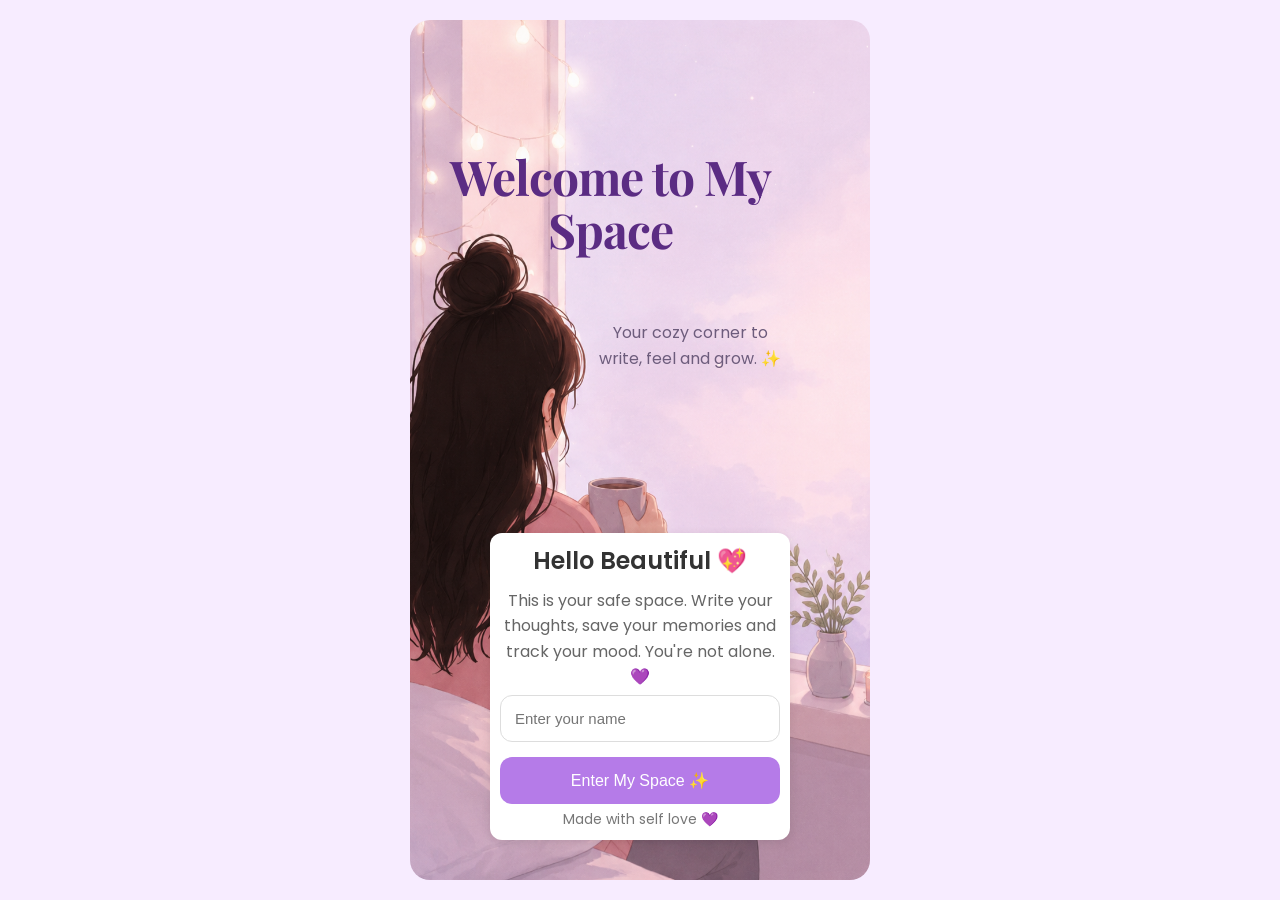
<file: my space/index.html>
<!DOCTYPE html>
<html lang="en">
<head>
    <meta charset="UTF-8">
    <meta name="viewport" content="width=device-width, initial-scale=1.0">
    <title>My Space</title>
    <link rel="preconnect" href="https://fonts.googleapis.com">

<link rel="preconnect" href="https://fonts.gstatic.com" crossorigin>

<link href="https://fonts.googleapis.com/css2?family=Poppins:wght@300;400;500;600;700&family=Playfair+Display:wght@600;700&display=swap" rel="stylesheet">

    <link rel="stylesheet" href="style.css">
</head>

<body>

    <div class="container">

        <div class="left">

            <h1>Welcome to My Space</h1>

            <p class="tagline">
                Your cozy corner to write, feel and grow. ✨
            </p>

            <img src="images/imagesgirl.png" alt="girl image">

           <div class="card">

    <div class="card-top">
        <h2>Hello Beautiful 💖</h2>

        <p>
            This is your safe space. Write your thoughts,
            save your memories and track your mood.
            You're not alone. 💜
        </p>
    </div>

    <div class="card-middle">
        <input type="text" id="nameInput" placeholder="Enter your name">
        <button>Enter My Space ✨</button>
    </div>

    <div class="card-bottom">
        <p class="footer">Made with self love 💜</p>
    </div>

</div>

        </div>

    </div>

    <script src="script.js"></script>

</body>
</html>
</file>
<file: my space/style.css>
*{
    margin: 0;
    padding: 0;
    box-sizing: border-box;
    scroll-behavior: smooth;
}

body{
    font-family: 'Poppins', sans-serif;

    background: #f7ecff;

    display: flex;
    justify-content: center;

    padding: 20px;
}
.container{
    width: 100%;

    display: flex;
    justify-content: center;
}
.left{
    position: relative;

    width: 460px;
    height: 860px;

    border-radius: 20px;

    overflow: hidden;
}
.left img{
    width: 100%;
    height: 100%;

    object-fit: cover;

    display: block;
}
.left h1{
    position: absolute;

    top: 130px;
    right: 60px;

    font-size: 48px;

    line-height: 1.1;

    text-align: center;

    color: #5b2c83;
    font-family: 'Playfair Display', serif;

font-weight: 700;
letter-spacing: -1px;
}
.tagline{
    position: absolute;

    top: 300px;
    right: 85px;

    width: 190px;

    text-align: center;

    line-height: 1.6;

    font-size: 16px;

    color: #6d5c7c;
    font-weight: 400;
}
.card{
    position: absolute;

    bottom: 40px;
    left: 50%;

    transform: translateX(-50%);

    width: 300px;

    background: white;

    padding: 10px;

    border-radius: 12px;

    box-shadow: 0 2px 10px rgba(0,0,0,0.1);

    display: flex;
    flex-direction: column;

    gap: 5px;
}
.card-top h2{
    text-align: center;

    color: #333;
    font-weight: 600;
}

.card-top p{
    text-align: center;

    line-height: 1.6;

    color: #666;

    margin-top: 10px;
}
.card-middle{
    display: flex;
    flex-direction: column;

    gap: 15px;
}
.card input{
    padding: 14px;

    border-radius: 12px;

    border: 1px solid #ddd;

    outline: none;

    font-size: 15px;
}
.card button{
    padding: 14px;

    border: none;

    border-radius: 12px;

    background: #b57be8;

    color: white;

    font-size: 16px;

    cursor: pointer;

    transition: 0.3s;
}
.card button:hover{
    background: #9f63d7;
}
.footer{
    text-align: center;

    color: #777;

    font-size: 14px;
}
@media (max-width: 768px){

    .container{
        padding: 20px;
    }

    .left{
        width: 100%;

        text-align: center;
    }

    .left h1{
        font-size: 38px;
    }

    .tagline{
        font-size: 16px;
    }

    .left img{
        width: 280px;
    }

    .card{
        width: 100%;

        padding: 25px;
    }

    .card h2{
        font-size: 24px;
    }

    .card p{
        font-size: 15px;
    }

    .card-middle input{
        width: 100%;
    }

    .card-middle button{
        width: 100%;
    }

}
</file>
